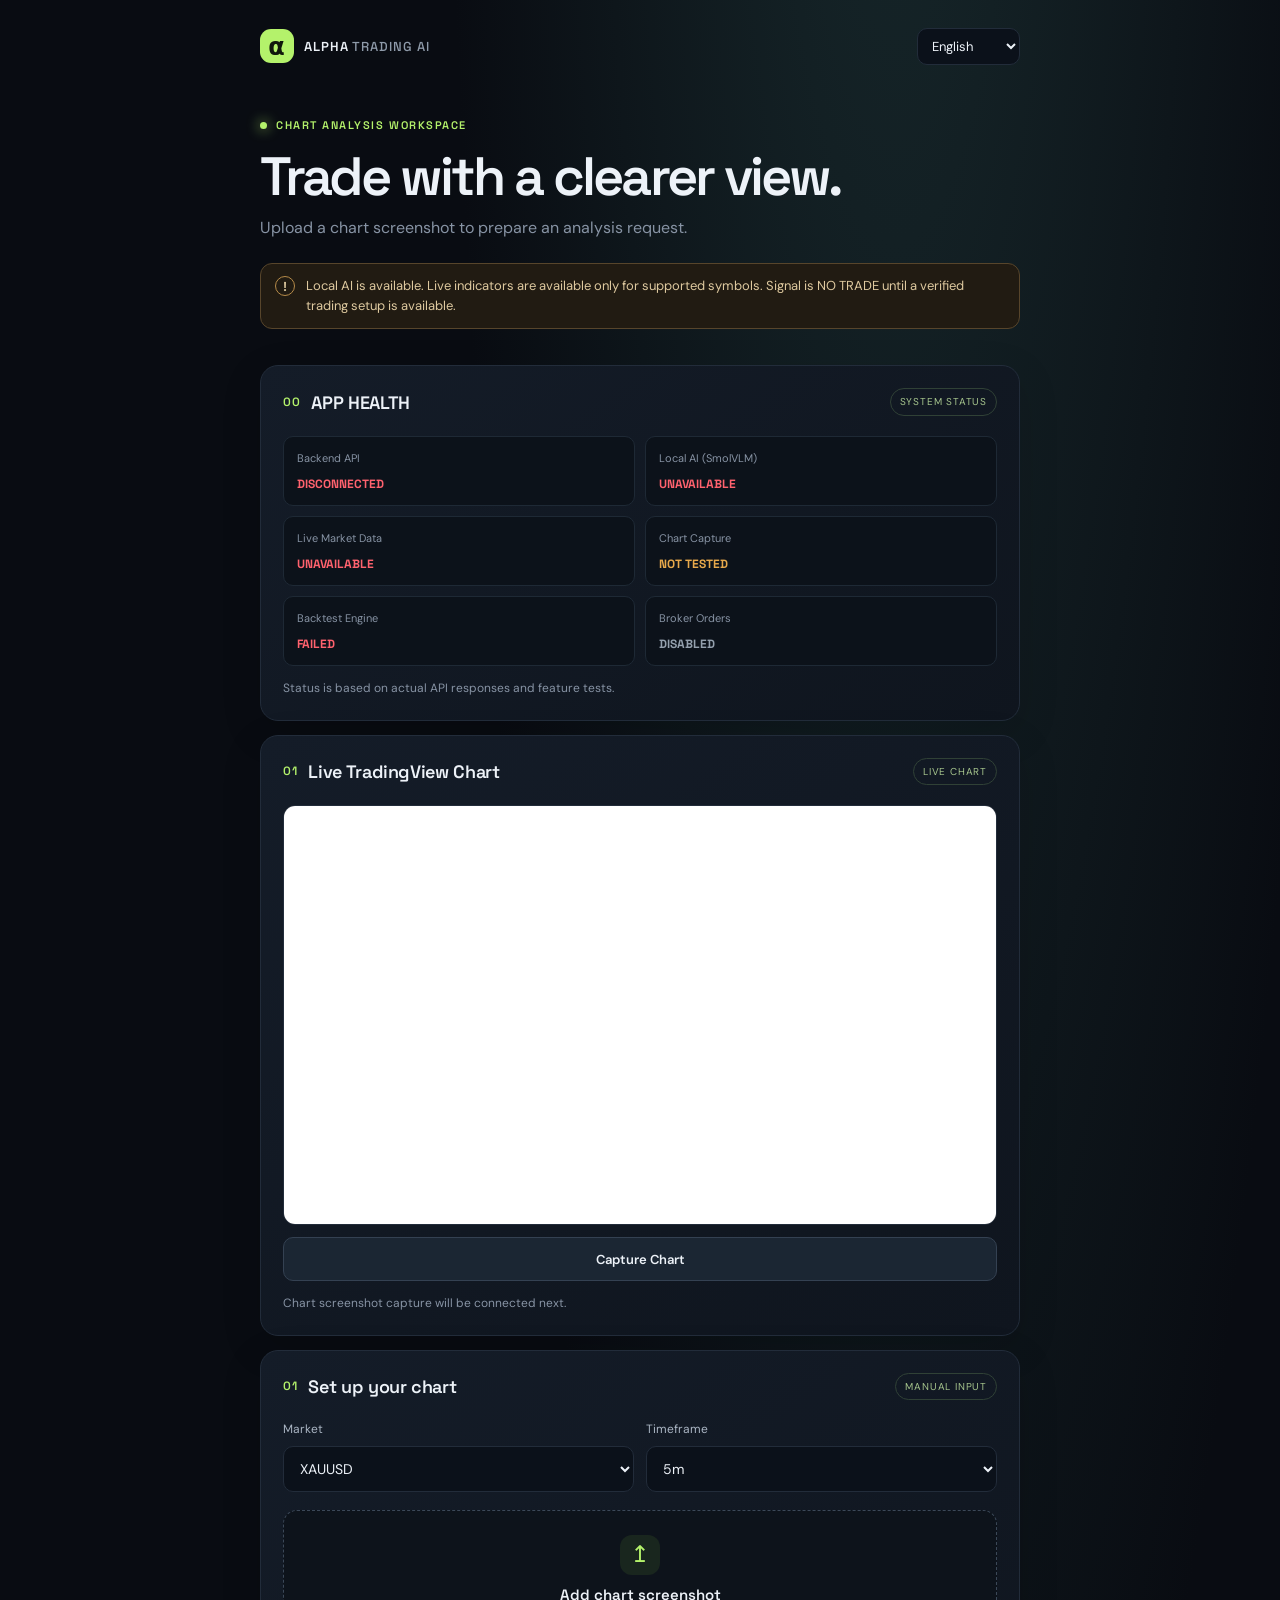
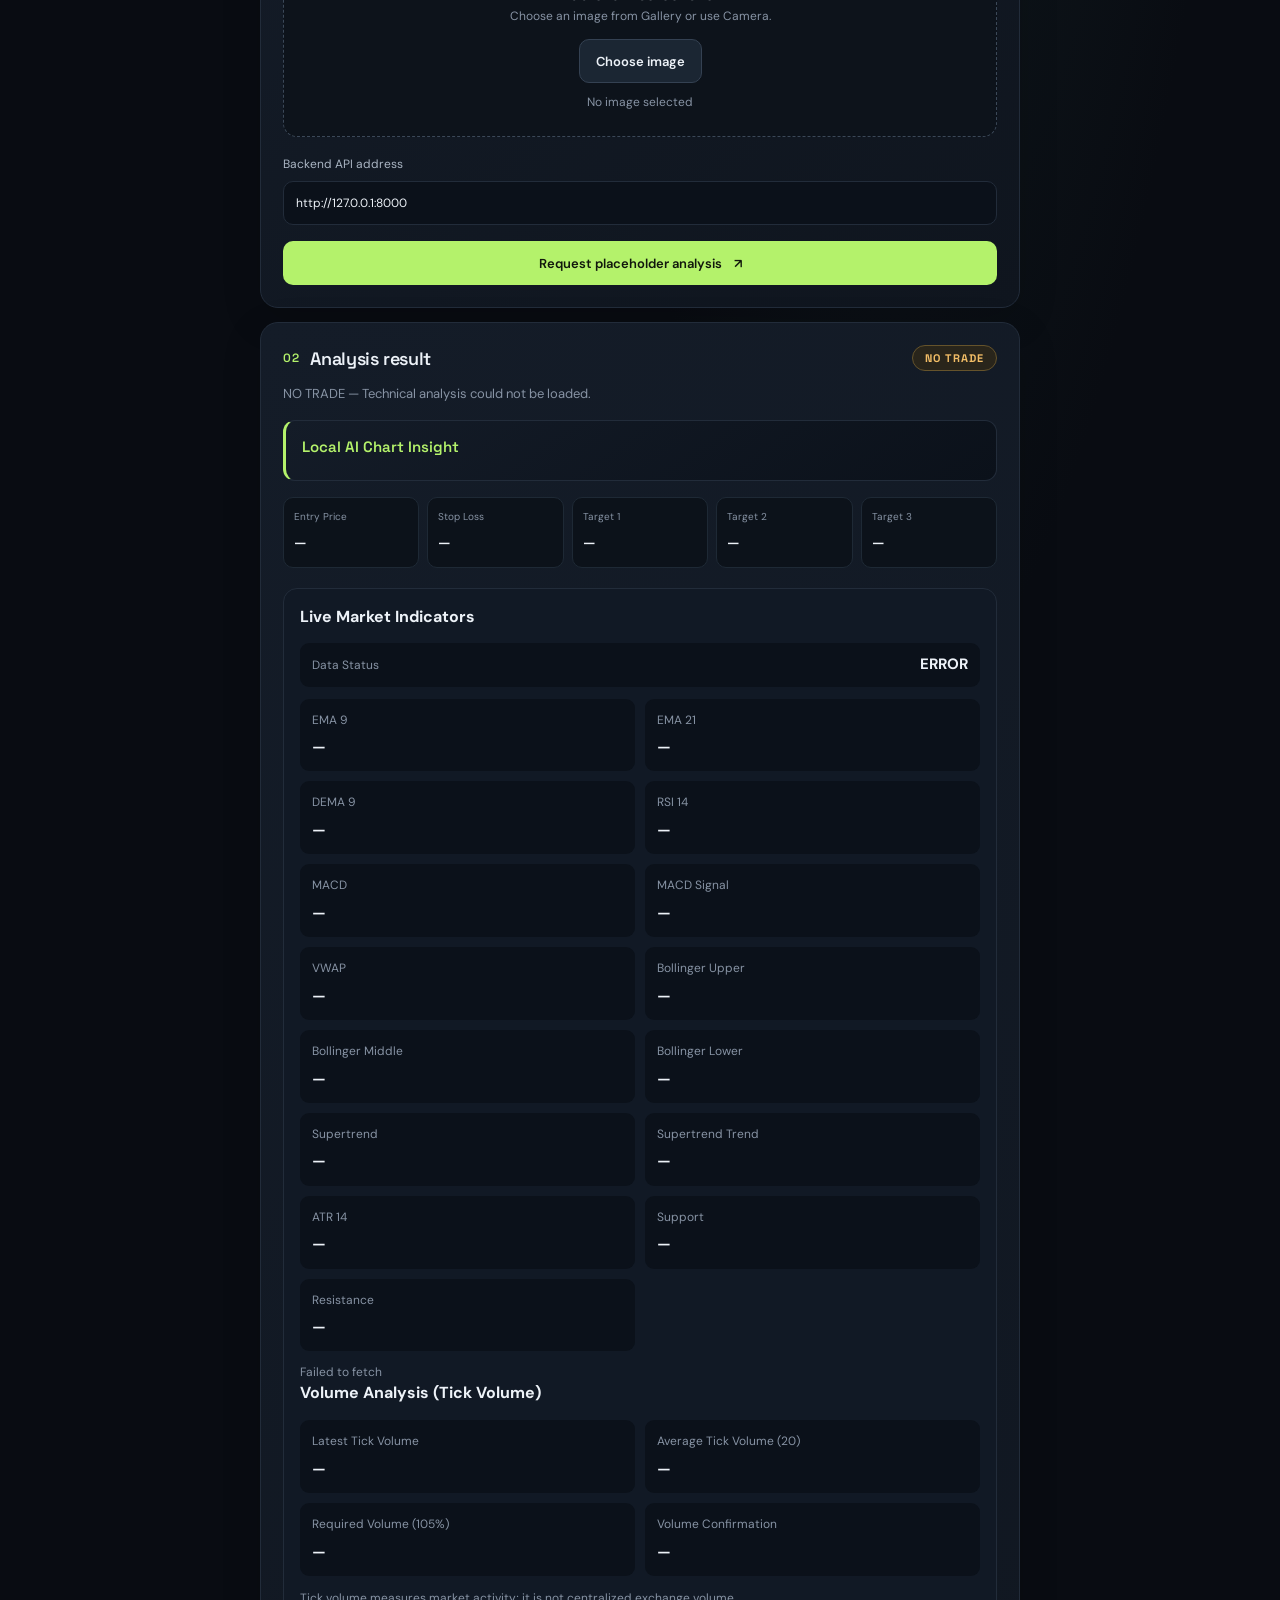
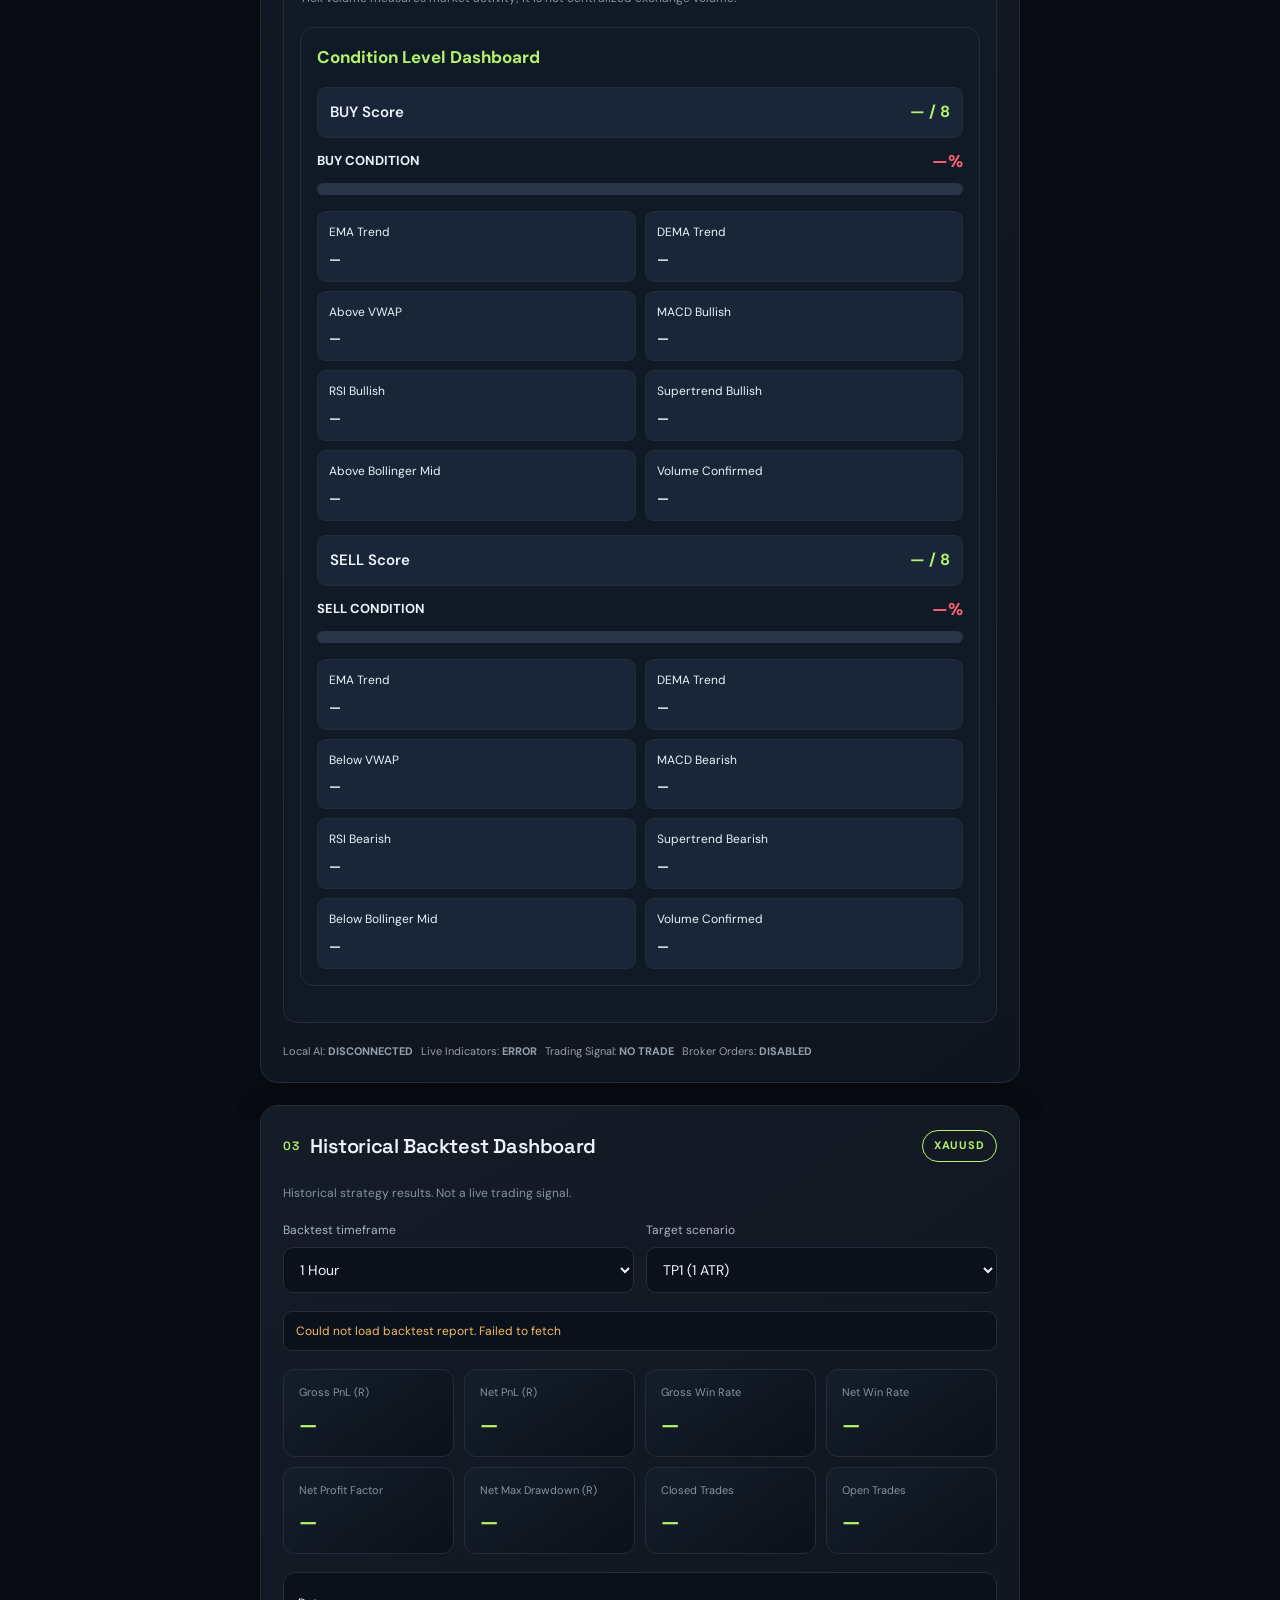
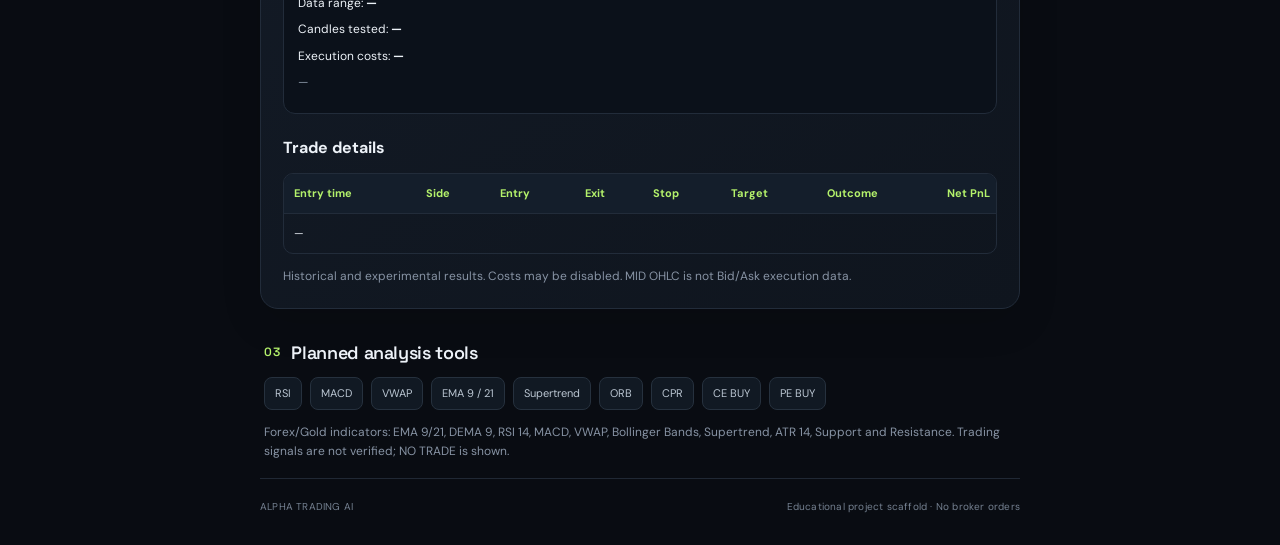
<file: frontend/index.html>
<!doctype html>
<html lang="en">
<head>
  <meta charset="utf-8">
  <meta name="viewport" content="width=device-width, initial-scale=1, viewport-fit=cover">
  <meta name="theme-color" content="#090c12">
  <meta name="description" content="ALPHA TRADING AI chart analysis starter interface">
  <title>ALPHA TRADING AI</title>
  <link rel="stylesheet" href="styles.css">
</head>
<body>
  <main class="shell">
    <header class="topbar">
      <a class="brand" href="#" aria-label="Alpha Trading AI home">
        <span class="brand-mark">α</span>
        <span>ALPHA <b>TRADING AI</b></span>
      </a>
      <label class="language-wrap">
        <span class="sr-only" data-i18n="language">Language</span>
        <select id="language" aria-label="Language">
          <option value="en">English</option>
          <option value="ta">தமிழ்</option>
        </select>
      </label>
    </header>

    <section class="hero">
      <div class="eyebrow">
        <span class="pulse"></span>
        <span data-i18n="workspace">CHART ANALYSIS WORKSPACE</span>
      </div>
      <h1 data-i18n="title">Trade with a clearer view.</h1>
      <p data-i18n="subtitle">Upload a chart screenshot to prepare an analysis request.</p>
      <div class="notice" role="note">
        <span class="notice-icon">!</span>
        <p data-i18n="disclaimer">Analysis and live market data are not connected. This starter displays NO TRADE until a trading setup is verified.</p>
      </div>
    </section>

    <section class="panel app-health-panel" aria-labelledby="app-health-title">
      <div class="section-heading">
        <div>
          <span class="step">00</span>
          <h2 id="app-health-title" data-i18n="appHealthTitle">APP HEALTH</h2>
        </div>
        <span class="tag">SYSTEM STATUS</span>
      </div>
      <div class="app-health-grid">
        <div class="health-card">
          <span data-i18n="healthBackend">Backend API</span>
          <strong id="app-health-backend" data-status="UNKNOWN">CHECKING</strong>
        </div>
        <div class="health-card">
          <span data-i18n="healthAI">Local AI (SmolVLM)</span>
          <strong id="app-health-ai" data-status="UNKNOWN">CHECKING</strong>
        </div>
        <div class="health-card">
          <span data-i18n="healthMarket">Live Market Data</span>
          <strong id="app-health-market" data-status="UNKNOWN">CHECKING</strong>
        </div>
        <div class="health-card">
          <span data-i18n="healthCapture">Chart Capture</span>
          <strong id="app-health-capture" data-status="UNKNOWN">NOT TESTED</strong>
        </div>
        <div class="health-card">
          <span data-i18n="healthBacktest">Backtest Engine</span>
          <strong id="app-health-backtest" data-status="UNKNOWN">CHECKING</strong>
        </div>
        <div class="health-card">
          <span data-i18n="healthBroker">Broker Orders</span>
          <strong id="app-health-broker" data-status="DISABLED">DISABLED</strong>
        </div>
      </div>
      <p class="muted" data-i18n="healthNote">Status is based on actual API responses and feature tests.</p>
    </section>

    <section class="panel" aria-labelledby="live-chart-title">
      <div class="section-heading">
        <div>
          <span class="step">01</span>
          <h2 id="live-chart-title">Live TradingView Chart</h2>
        </div>
        <span class="tag">LIVE CHART</span>
      </div>
      <div class="chart-frame">
        <iframe id="live-chart" title="Live TradingView Chart"
          src="https://www.tradingview.com/widgetembed/?symbol=OANDA%3AXAUUSD&interval=5&timezone=Asia%2FKolkata&theme=dark&style=1&locale=en&hide_top_toolbar=false&allow_symbol_change=false&save_image=false"
          loading="lazy" allowfullscreen></iframe>
      </div>
      <button id="capture-chart" class="button secondary" type="button" data-i18n="captureChart">
        📸 Capture Chart
      </button>
      <p id="capture-message" class="muted">Chart screenshot capture will be connected next.</p>
    </section>

    <section class="panel" aria-labelledby="setup-title">
      <div class="section-heading">
        <div>
          <span class="step">01</span>
          <h2 id="setup-title" data-i18n="setup">Set up your chart</h2>
        </div>
        <span class="tag" data-i18n="manual">MANUAL INPUT</span>
      </div>
      <div class="fields">
        <label class="field">
          <span data-i18n="market">Market</span>
          <select id="market">
            <option>XAUUSD</option>
            <option>EURUSD</option>
            <option>GBPUSD</option>
          </select>
        </label>
        <label class="field">
          <span data-i18n="timeframe">Timeframe</span>
          <select id="timeframe">
            <option>5m</option>
            <option>15m</option>
            <option>30m</option>
            <option>1h</option>
          </select>
        </label>
      </div>

      <div class="upload-area">
        <input id="chart-file" type="file" accept="image/png,image/jpeg,image/gif,image/webp" capture="environment" hidden>
        <div class="upload-icon" aria-hidden="true">↥</div>
        <h3 data-i18n="uploadTitle">Add chart screenshot</h3>
        <p data-i18n="uploadDesc">Choose an image from Gallery or use Camera.</p>
        <button id="choose-file" class="button secondary" type="button" data-i18n="chooseImage">Choose image</button>
        <p id="file-name" class="file-name" aria-live="polite" data-i18n="noImage">No image selected</p>
        <img id="image-preview" alt="Chart screenshot preview" hidden style="width:100%;max-height:360px;object-fit:contain;margin-top:12px;border-radius:12px;">
      </div>

      <label class="field api-field">
        <span data-i18n="apiAddress">Backend API address</span>
        <input id="api-url" type="url" value="http://127.0.0.1:8000" autocomplete="url" spellcheck="false">
      </label>
      <button id="analyze" class="button primary" type="button">
        <span data-i18n="analyze">Request placeholder analysis</span>
        <span aria-hidden="true">↗</span>
      </button>
      <p id="request-message" class="request-message" role="status" aria-live="polite"></p>
    </section>

    <section class="panel" aria-labelledby="result-title">
      <div class="section-heading">
        <div>
          <span class="step">02</span>
          <h2 id="result-title" data-i18n="result">Analysis result</h2>
        </div>
        <span id="signal" class="signal">NO TRADE</span>
      </div>
      <p id="result-note" class="result-note" data-i18n="waitNote">No verified trading setup is available. NO TRADE is the safe state.</p>
      <div class="vision-insight" aria-live="polite">
        <h3>Local AI Chart Insight</h3>
        <p id="vision-insight" hidden></p>
      </div>
      <div class="levels">
        <div><span data-i18n="entry">Entry Price</span><strong id="entry">—</strong></div>
        <div><span data-i18n="stop">Stop Loss</span><strong id="stop">—</strong></div>
        <div><span data-i18n="target1">Target 1</span><strong id="target1">—</strong></div>
        <div><span data-i18n="target2">Target 2</span><strong id="target2">—</strong></div>
        <div><span data-i18n="target3">Target 3</span><strong id="target3">—</strong></div>
      </div>
      <div class="live-indicators" aria-live="polite">
        <h3>Live Market Indicators</h3>
        <div class="indicator-status">
          <span>Data Status</span>
          <strong id="market-status">NOT CHECKED</strong>
        </div>
        <div class="indicator-grid">
          <div><span>EMA 9</span><strong id="ema9">—</strong></div>
<div><span>EMA 21</span><strong id="ema21">—</strong></div>
<div><span>DEMA 9</span><strong id="dema9">—</strong></div>
<div><span>RSI 14</span><strong id="rsi14">—</strong></div>
<div><span>MACD</span><strong id="macd">—</strong></div>
<div><span>MACD Signal</span><strong id="macd-signal">—</strong></div>
<div><span>VWAP</span><strong id="vwap">—</strong></div>
<div><span>Bollinger Upper</span><strong id="bb-upper">—</strong></div>
<div><span>Bollinger Middle</span><strong id="bb-middle">—</strong></div>
<div><span>Bollinger Lower</span><strong id="bb-lower">—</strong></div>
<div><span>Supertrend</span><strong id="supertrend">—</strong></div>
<div><span>Supertrend Trend</span><strong id="supertrend-trend">—</strong></div>
<div><span>ATR 14</span><strong id="atr14">—</strong></div>
<div><span>Support</span><strong id="support">—</strong></div>
<div><span>Resistance</span><strong id="resistance">—</strong></div>
</div>
        <p id="market-data-note" class="muted">Waiting for market data...</p>
        <div class="volume-analysis">
          <h3>Volume Analysis (Tick Volume)</h3>
          <div class="indicator-grid">
            <div><span>Latest Tick Volume</span><strong id="latest-tick-volume">—</strong></div>
            <div><span>Average Tick Volume (20)</span><strong id="average-tick-volume">—</strong></div>
            <div><span>Required Volume (105%)</span><strong id="required-tick-volume">—</strong></div>
            <div><span>Volume Confirmation</span><strong id="volume-confirmation">—</strong></div>
          </div>
          <p class="muted">Tick volume measures market activity; it is not centralized exchange volume.</p>
        </div>
        <div class="condition-level">
          <h3>Condition Level Dashboard</h3>
          <div class="condition-score">
            <span>BUY Score</span>
            <strong id="buy-score">— / 8</strong>
          </div>
          <div class="condition-percent">
            <div class="condition-percent-label">
              <span>BUY CONDITION</span>
              <strong id="buy-percent">—%</strong>
            </div>
            <div class="condition-progress-track">
              <div id="buy-progress" class="condition-progress-fill" style="width: 0%"></div>
            </div>
          </div>
          <div class="condition-grid" id="buy-conditions">
            <div><span>EMA Trend</span><strong id="buy-ema_trend">—</strong></div>
            <div><span>DEMA Trend</span><strong id="buy-dema_trend">—</strong></div>
            <div><span>Above VWAP</span><strong id="buy-above_vwap">—</strong></div>
            <div><span>MACD Bullish</span><strong id="buy-macd_bullish">—</strong></div>
            <div><span>RSI Bullish</span><strong id="buy-rsi_bullish">—</strong></div>
            <div><span>Supertrend Bullish</span><strong id="buy-supertrend_bullish">—</strong></div>
            <div><span>Above Bollinger Mid</span><strong id="buy-above_bollinger_mid">—</strong></div>
            <div><span>Volume Confirmed</span><strong id="buy-volume_confirmed">—</strong></div>
          </div>
          <div class="condition-score">
            <span>SELL Score</span>
            <strong id="sell-score">— / 8</strong>
          </div>
          <div class="condition-percent">
            <div class="condition-percent-label">
              <span>SELL CONDITION</span>
              <strong id="sell-percent">—%</strong>
            </div>
            <div class="condition-progress-track">
              <div id="sell-progress" class="condition-progress-fill" style="width: 0%"></div>
            </div>
          </div>
          <div class="condition-grid" id="sell-conditions">
            <div><span>EMA Trend</span><strong id="sell-ema_trend">—</strong></div>
            <div><span>DEMA Trend</span><strong id="sell-dema_trend">—</strong></div>
            <div><span>Below VWAP</span><strong id="sell-below_vwap">—</strong></div>
            <div><span>MACD Bearish</span><strong id="sell-macd_bearish">—</strong></div>
            <div><span>RSI Bearish</span><strong id="sell-rsi_bearish">—</strong></div>
            <div><span>Supertrend Bearish</span><strong id="sell-supertrend_bearish">—</strong></div>
            <div><span>Below Bollinger Mid</span><strong id="sell-below_bollinger_mid">—</strong></div>
            <div><span>Volume Confirmed</span><strong id="sell-volume_confirmed">—</strong></div>
          </div>
        </div>
      </div>
      <div class="connection-state">
        <div>Local AI: <strong id="local-ai-status">CHECKING</strong></div>
        <div>Live Indicators: <strong id="live-ai-status">NOT CHECKED</strong></div>
        <div>Trading Signal: <strong id="signal-status">NO TRADE</strong></div>
        <div>Broker Orders: <strong id="broker-status">DISABLED</strong></div>
      </div>
    </section>


    <section class="panel backtest-panel" id="backtest-panel" aria-labelledby="backtest-title">
      <div class="section-heading">
        <div>
          <span class="step">03</span>
          <h2 id="backtest-title" data-i18n="backtestTitle">Historical Backtest Dashboard</h2>
        </div>
        <span class="tag">XAUUSD</span>
      </div>

      <p class="muted" data-i18n="backtestIntro">Historical strategy results. Not a live trading signal.</p>

      <div class="fields">
        <label class="field">
          <span data-i18n="backtestTimeframe">Backtest timeframe</span>
          <select id="backtest-interval">
            <option value="1h">1 Hour</option>
            <option value="4h">4 Hours</option>
            <option value="1d">1 Day</option>
          </select>
        </label>
        <label class="field">
          <span data-i18n="backtestTarget">Target scenario</span>
          <select id="backtest-target">
            <option value="target1">TP1 (1 ATR)</option>
            <option value="target2">TP2 (2 ATR)</option>
            <option value="target3">TP3 (3 ATR)</option>
          </select>
        </label>
      </div>

      <p id="backtest-status" class="request-message" role="status" aria-live="polite">Loading backtest report...</p>

      <div class="backtest-grid">
        <div><span data-i18n="grossPnl">Gross PnL (R)</span><strong id="bt-gross-pnl">—</strong></div>
        <div><span data-i18n="netPnl">Net PnL (R)</span><strong id="bt-net-pnl">—</strong></div>
        <div><span data-i18n="grossWinRate">Gross Win Rate</span><strong id="bt-gross-win-rate">—</strong></div>
        <div><span data-i18n="netWinRate">Net Win Rate</span><strong id="bt-net-win-rate">—</strong></div>
        <div><span data-i18n="netProfitFactor">Net Profit Factor</span><strong id="bt-profit-factor">—</strong></div>
        <div><span data-i18n="netDrawdown">Net Max Drawdown (R)</span><strong id="bt-drawdown">—</strong></div>
        <div><span data-i18n="closedTrades">Closed Trades</span><strong id="bt-closed-trades">—</strong></div>
        <div><span data-i18n="openTrades">Open Trades</span><strong id="bt-open-trades">—</strong></div>
      </div>

      <div class="backtest-meta">
        <p><span data-i18n="dataRange">Data range</span>: <strong id="bt-data-range">—</strong></p>
        <p><span data-i18n="candlesTested">Candles tested</span>: <strong id="bt-candles">—</strong></p>
        <p><span data-i18n="costStatus">Execution costs</span>: <strong id="bt-cost-status">—</strong></p>
        <p id="bt-cost-details" class="muted">—</p>
      </div>

      <h3 class="backtest-trades-title" data-i18n="tradeDetails">Trade details</h3>
      <div class="backtest-table-wrap">
        <table class="backtest-table">
          <thead>
            <tr>
              <th data-i18n="tradeTime">Entry time</th>
              <th data-i18n="tradeSide">Side</th>
              <th data-i18n="tradeEntry">Entry</th>
              <th data-i18n="tradeExit">Exit</th>
              <th data-i18n="tradeStop">Stop</th>
              <th data-i18n="tradeTarget">Target</th>
              <th data-i18n="tradeOutcome">Outcome</th>
              <th data-i18n="tradeNetPnl">Net PnL</th>
            </tr>
          </thead>
          <tbody id="backtest-trades-body">
            <tr><td colspan="8">—</td></tr>
          </tbody>
        </table>
      </div>
      <p class="muted" data-i18n="backtestDisclaimer">Backtest results are historical and experimental. Costs may be disabled. MID OHLC is not Bid/Ask execution data.</p>
    </section>

    <section class="features">
      <div class="section-heading">
        <div>
          <span class="step">03</span>
          <h2 data-i18n="planned">Planned analysis tools</h2>
        </div>
      </div>
      <div class="feature-list">
        <span>RSI</span>
        <span>MACD</span>
        <span>VWAP</span>
        <span>EMA 9 / 21</span>
        <span>Supertrend</span>
        <span>ORB</span>
        <span>CPR</span>
        <span>CE BUY</span>
        <span>PE BUY</span>
      </div>
      <p class="muted" data-i18n="plannedNote">Forex/Gold technical indicators are informational only. No verified trading signal is provided.</p>
    </section>

    <footer>
      <span>ALPHA TRADING AI</span>
      <span data-i18n="footer">Educational project scaffold · No broker orders</span>
    </footer>
  </main>
  <script src="app.js"></script>
</body>
</html>
</file>
<file: frontend/styles.css>
@import url('https://fonts.googleapis.com/css2?family=DM+Sans:wght@400;500;600;700&family=Space+Grotesk:wght@400;500;600;700&display=swap');

:root {
  color-scheme: dark;
  --bg: #090c12;
  --line: #222c3a;
  --border: #222c3a;
  --panel: #111925;
  --surface: #0b111a;
  --text: #edf2f8;
  --muted: #8793a4;
  --accent: #b4f26b;
  --warning: #f2bd66;
  --font: 'DM Sans', system-ui, sans-serif;
  --display: 'Space Grotesk', var(--font);
}

* { box-sizing: border-box; }
body { min-height: 100vh; margin: 0; color: var(--text); background: radial-gradient(ellipse at 70% -15%, #182a2d 0, transparent 36%), var(--bg); font: 15px/1.55 var(--font); }
.shell { width: min(100% - 32px, 760px); margin: 0 auto; padding: 22px 0 30px; }
.topbar { height: 48px; display: flex; align-items: center; justify-content: space-between; }
.brand { display: flex; gap: 10px; align-items: center; color: var(--text); text-decoration: none; font: 600 13px var(--display); letter-spacing: .07em; }
.brand b { color: #8f9baa; font-weight: 500; }
.brand-mark { display: grid; place-items: center; width: 34px; height: 34px; border-radius: 11px; background: var(--accent); color: #10170c; font: 700 24px var(--display); }
select, input { width: 100%; padding: 12px; color: var(--text); background: #0b111a; border: 1px solid var(--line); border-radius: 10px; font: inherit; outline: none; }
select:focus, input:focus, button:focus-visible { border-color: var(--accent); outline: 2px solid #b4f26b44; outline-offset: 2px; }
.language-wrap select { width: auto; padding: 8px 30px 8px 10px; font-size: 13px; }
.hero { padding: 48px 0 22px; }
.eyebrow { display: flex; align-items: center; gap: 9px; color: var(--accent); font: 600 11px var(--display); letter-spacing: .14em; }
.pulse { width: 7px; height: 7px; background: var(--accent); border-radius: 50%; box-shadow: 0 0 13px var(--accent); }
h1, h2, h3, p { margin-top: 0; }
h1 { max-width: 620px; margin: 16px 0 10px; font: 600 clamp(34px, 7vw, 54px)/1.08 var(--display); letter-spacing: -.055em; }
.hero > p { margin-bottom: 22px; color: var(--muted); font-size: 16px; }
.notice { display: flex; gap: 11px; align-items: flex-start; padding: 12px 14px; color: #dec99f; background: #211b12; border: 1px solid #57452b; border-radius: 12px; font-size: 13px; }
.notice p { margin: 0; }
.notice-icon { display: grid; flex: 0 0 20px; place-items: center; height: 20px; border: 1px solid #b68b49; border-radius: 50%; font-weight: 700; }
.panel { margin: 14px 0; padding: 22px; background: linear-gradient(145deg, #141c28, #0f151e); border: 1px solid var(--line); border-radius: 18px; box-shadow: 0 12px 40px #0002; }
.section-heading { display: flex; align-items: center; justify-content: space-between; gap: 12px; margin-bottom: 20px; }
.section-heading > div { display: flex; align-items: center; gap: 11px; }
.section-heading h2 { margin: 0; font: 600 18px var(--display); letter-spacing: -.02em; }
.step { color: var(--accent); font: 600 12px var(--display); letter-spacing: .06em; }
.tag { padding: 5px 9px; color: #a6c58d; border: 1px solid #304136; border-radius: 20px; font-size: 10px; letter-spacing: .08em; }
.fields { display: grid; grid-template-columns: 1fr 1fr; gap: 12px; }
.field { display: grid; gap: 7px; color: #aab5c3; font-size: 12px; }
.field select, .field input { font-size: 14px; }
.upload-area { margin: 18px 0; padding: 24px 16px; text-align: center; background: #0d131b; border: 1px dashed #3b4858; border-radius: 14px; }
.upload-icon { display: grid; place-items: center; width: 40px; height: 40px; margin: 0 auto 10px; color: var(--accent); background: #19261e; border-radius: 12px; font-size: 23px; }
.upload-area h3 { margin: 0 0 3px; font: 600 15px var(--display); }
.upload-area > p { margin: 0 0 14px; color: var(--muted); font-size: 12px; }
.button { min-height: 44px; padding: 0 16px; border: 0; border-radius: 10px; font: 600 13px var(--font); cursor: pointer; }
.secondary { color: var(--text); background: #1b2633; border: 1px solid #344152; }
.primary { display: flex; width: 100%; align-items: center; justify-content: center; gap: 12px; margin-top: 16px; color: #11170c; background: var(--accent); }
.primary:disabled { opacity: .65; cursor: wait; }
.file-name { margin: 10px 0 0 !important; overflow-wrap: anywhere; }
.api-field { margin-top: 16px; }
.api-field input { font-size: 12px; }
.request-message { margin: 8px 0 0; color: var(--warning); font-size: 12px; }
.request-message:empty { display: none; }
.signal { padding: 5px 12px; color: var(--warning); background: #29251b; border: 1px solid #65532b; border-radius: 20px; font: 700 11px var(--display); letter-spacing: .1em; }
.result-note { margin: -7px 0 16px; color: var(--muted); font-size: 13px; }
.levels { display: grid; grid-template-columns: repeat(5, 1fr); gap: 8px; }
.levels > div { min-width: 0; padding: 12px 10px; background: #0c121a; border: 1px solid #1e2935; border-radius: 10px; }
.levels span { display: block; margin-bottom: 7px; color: var(--muted); font-size: 10px; line-height: 1.4; }
.levels strong { font: 600 14px var(--display); }
.connection-state { display: flex; align-items: center; gap: 8px; margin-top: 16px; color: #94a0ad; font-size: 11px; }
.state-dot { width: 7px; height: 7px; background: #e8a94b; border-radius: 50%; }
.features { padding: 18px 4px; }
.features .section-heading { margin-bottom: 13px; }
.feature-list { display: flex; flex-wrap: wrap; gap: 8px; }
.feature-list span { padding: 7px 10px; color: #bbc6d2; background: #111923; border: 1px solid #26313e; border-radius: 8px; font-size: 11px; }
.muted { margin: 13px 0 0; color: var(--muted); font-size: 12px; }
footer { display: flex; justify-content: space-between; gap: 10px; padding-top: 20px; color: #758191; border-top: 1px solid #202834; font-size: 10px; letter-spacing: .02em; }
.sr-only { position: absolute; width: 1px; height: 1px; padding: 0; margin: -1px; overflow: hidden; clip: rect(0, 0, 0, 0); white-space: nowrap; border: 0; }

@media (max-width: 560px) {
  .shell { width: min(100% - 24px, 760px); padding-top: 12px; }
  .hero { padding-top: 38px; }
  .panel { padding: 17px; border-radius: 15px; }
  .section-heading h2 { font-size: 16px; }
  .fields { gap: 9px; }
  .levels { grid-template-columns: repeat(2, 1fr); }
  .levels > div:last-child { grid-column: span 2; }
  footer { flex-direction: column; }
  .upload-area { padding: 21px 12px; }
}

@media (prefers-reduced-motion: no-preference) {
  button { transition: filter .15s, transform .15s; }
  button:hover { filter: brightness(1.08); }
  button:active { transform: translateY(1px); }
}

/* Live TradingView chart */
.chart-frame {
  width: 100%;
  height: 420px;
  overflow: hidden;
  border: 1px solid var(--line);
  border-radius: 12px;
  background: #0b111a;
}
.chart-frame iframe {
  width: 100%;
  height: 100%;
  border: 0;
}
#capture-chart {
  width: 100%;
  margin-top: 12px;
}

.live-indicators {
  margin: 20px 0;
  padding: 16px;
  border: 1px solid var(--border);
  border-radius: 14px;
  background: var(--panel);
}

.live-indicators h3 {
  margin: 0 0 14px;
  font-size: 16px;
}

.indicator-status {
  display: flex;
  justify-content: space-between;
  align-items: center;
  padding: 10px 12px;
  margin-bottom: 12px;
  border-radius: 9px;
  background: var(--surface);
}

.indicator-grid {
  display: grid;
  grid-template-columns: repeat(2, minmax(0, 1fr));
  gap: 10px;
}

.indicator-grid > div {
  display: flex;
  flex-direction: column;
  gap: 7px;
  padding: 12px;
  border-radius: 9px;
  background: var(--surface);
}

.indicator-grid span,
.indicator-status span {
  color: var(--muted);
  font-size: 12px;
}

.indicator-grid strong,
.indicator-status strong {
  font-size: 15px;
  overflow-wrap: anywhere;
}

#market-data-note {
  margin: 12px 0 0;
  font-size: 12px;
  line-height: 1.5;
}


.vision-insight {
  margin: 16px 0;
  padding: 16px;
  border: 1px solid var(--line);
  border-left: 3px solid var(--accent);
  border-radius: 12px;
  background: linear-gradient(145deg, #141c28, #0b111a);
}

.vision-insight h3 {
  margin: 0 0 8px;
  color: var(--accent);
  font: 600 15px var(--display);
}

.vision-insight p {
  margin: 0;
  color: var(--text);
  font-size: 13px;
  line-height: 1.65;
  overflow-wrap: anywhere;
}

.vision-insight p[hidden] {
  display: none;
}

.signal[data-status="BUY"] {
  color: #39d98a;
  background: #102d22;
  border-color: #247a50;
}
.signal[data-status="SELL"] {
  color: #ff6b6b;
  background: #351a20;
  border-color: #963b48;
}
.signal[data-status="WAIT"] {
  color: #f5c451;
  background: #29251b;
  border-color: #65532b;
}

/* Historical Backtest Dashboard */
.backtest-panel {
  margin-top: 22px;
  overflow: hidden;
}

.backtest-panel .section-heading {
  display: flex;
  align-items: center;
  justify-content: space-between;
  gap: 12px;
  flex-wrap: wrap;
}

.backtest-panel .section-heading h2 {
  margin: 5px 0;
  font-size: 20px;
}

.backtest-panel .tag {
  padding: 6px 11px;
  border: 1px solid var(--accent);
  border-radius: 20px;
  color: var(--accent);
  font-size: 11px;
  font-weight: 700;
}

.backtest-panel .muted {
  color: var(--muted);
  font-size: 12px;
  line-height: 1.6;
}

.backtest-panel .fields {
  margin: 18px 0;
}

.backtest-panel select {
  width: 100%;
}

.backtest-grid {
  display: grid;
  grid-template-columns: repeat(2, minmax(0, 1fr));
  gap: 10px;
  margin: 18px 0;
}

.backtest-grid > div {
  display: flex;
  flex-direction: column;
  gap: 9px;
  min-width: 0;
  padding: 15px;
  border: 1px solid var(--line);
  border-radius: 12px;
  background: linear-gradient(145deg, #141e2b, #0b111a);
}

.backtest-grid span {
  color: var(--muted);
  font-size: 11px;
  line-height: 1.4;
}

.backtest-grid strong {
  color: var(--accent);
  font-size: 20px;
  overflow-wrap: anywhere;
}

#backtest-status {
  padding: 10px 12px;
  border: 1px solid var(--line);
  border-radius: 9px;
  background: var(--surface);
  font-size: 12px;
  overflow-wrap: anywhere;
}

.backtest-meta {
  margin-top: 16px;
  padding: 14px;
  border: 1px solid var(--line);
  border-radius: 12px;
  background: var(--surface);
}

.backtest-meta p {
  margin: 7px 0;
  font-size: 12px;
  line-height: 1.6;
  overflow-wrap: anywhere;
}

.backtest-meta strong {
  color: var(--text);
}

.backtest-trades-title {
  margin: 22px 0 12px;
  font-size: 16px;
}

.backtest-table-wrap {
  width: 100%;
  overflow-x: auto;
  border: 1px solid var(--line);
  border-radius: 10px;
}

.backtest-table {
  width: 100%;
  min-width: 760px;
  border-collapse: collapse;
  font-size: 11px;
  white-space: nowrap;
}

.backtest-table th,
.backtest-table td {
  padding: 11px 10px;
  border-bottom: 1px solid var(--line);
  text-align: left;
}

.backtest-table th {
  color: var(--accent);
  background: #141e2b;
  font-weight: 700;
}

.backtest-table td {
  color: var(--text);
}

.backtest-table tr:last-child td {
  border-bottom: 0;
}

@media (min-width: 600px) {
  .backtest-grid {
    grid-template-columns: repeat(4, minmax(0, 1fr));
  }
}

/* BUY / SELL Condition Level Dashboard */
.condition-level {
  margin: 20px 0;
  padding: 16px;
  background: #101a27;
  border: 1px solid var(--line);
  border-radius: 14px;
}

.condition-level h3 {
  margin: 0 0 16px;
  color: var(--accent);
  font-size: 17px;
}

.condition-score {
  display: flex;
  justify-content: space-between;
  align-items: center;
  gap: 10px;
  margin: 14px 0 10px;
  padding: 12px;
  background: #182638;
  border: 1px solid var(--line);
  border-radius: 9px;
}

.condition-score span {
  color: var(--text);
  font-weight: 600;
}

.condition-score strong {
  color: var(--accent);
  font-size: 16px;
}

.condition-grid {
  display: grid;
  grid-template-columns: repeat(2, minmax(0, 1fr));
  gap: 9px;
}

.condition-grid > div {
  display: flex;
  flex-direction: column;
  justify-content: space-between;
  gap: 8px;
  min-width: 0;
  padding: 11px;
  background: #182638;
  border: 1px solid var(--line);
  border-radius: 9px;
}

.condition-grid span {
  color: var(--text);
  font-size: 12px;
}

.condition-grid strong {
  font-size: 13px;
}

.condition-grid strong[data-status="PASS"] {
  color: #20d890;
}

.condition-grid strong[data-status="FAIL"] {
  color: #ff626e;
}

@media (max-width: 360px) {
  .condition-grid {
    grid-template-columns: 1fr;
  }
}

/* Condition percentage and progress bar */
.condition-percent {
  margin: 10px 0 16px;
}

.condition-percent-label {
  display: flex;
  justify-content: space-between;
  align-items: center;
  margin-bottom: 9px;
  color: var(--text);
  font-size: 13px;
  font-weight: 700;
}

.condition-percent-label strong {
  color: #ff626e;
  font-size: 17px;
}

.condition-progress-track {
  width: 100%;
  height: 12px;
  overflow: hidden;
  background: #293546;
  border-radius: 20px;
}

.condition-progress-fill {
  height: 100%;
  width: 0%;
  background: #ff626e;
  border-radius: 20px;
  transition: width 0.5s ease, background 0.3s ease;
}

.condition-progress-fill[data-status="PASS"] {
  background: #20d890;
}

.condition-progress-fill[data-status="UNKNOWN"] {
  background: #718096;
}


/* APP HEALTH dashboard */
.app-health-grid {
  display: grid;
  grid-template-columns: repeat(2, minmax(0, 1fr));
  gap: 10px;
  margin-top: 14px;
}
.health-card {
  display: flex;
  flex-direction: column;
  gap: 9px;
  min-width: 0;
  padding: 13px;
  background: #0c121a;
  border: 1px solid #1e2935;
  border-radius: 10px;
}
.health-card span {
  color: var(--muted);
  font-size: 11px;
}
.health-card strong {
  font: 700 12px var(--display);
  overflow-wrap: anywhere;
}
.health-card strong[data-status="PASS"] { color: #20d890; }
.health-card strong[data-status="FAIL"] { color: #ff626e; }
.health-card strong[data-status="UNKNOWN"] { color: #e8a94b; }
.health-card strong[data-status="DISABLED"] { color: #94a0ad; }
@media (max-width: 360px) {
  .app-health-grid { grid-template-columns: 1fr; }
}
</file>
